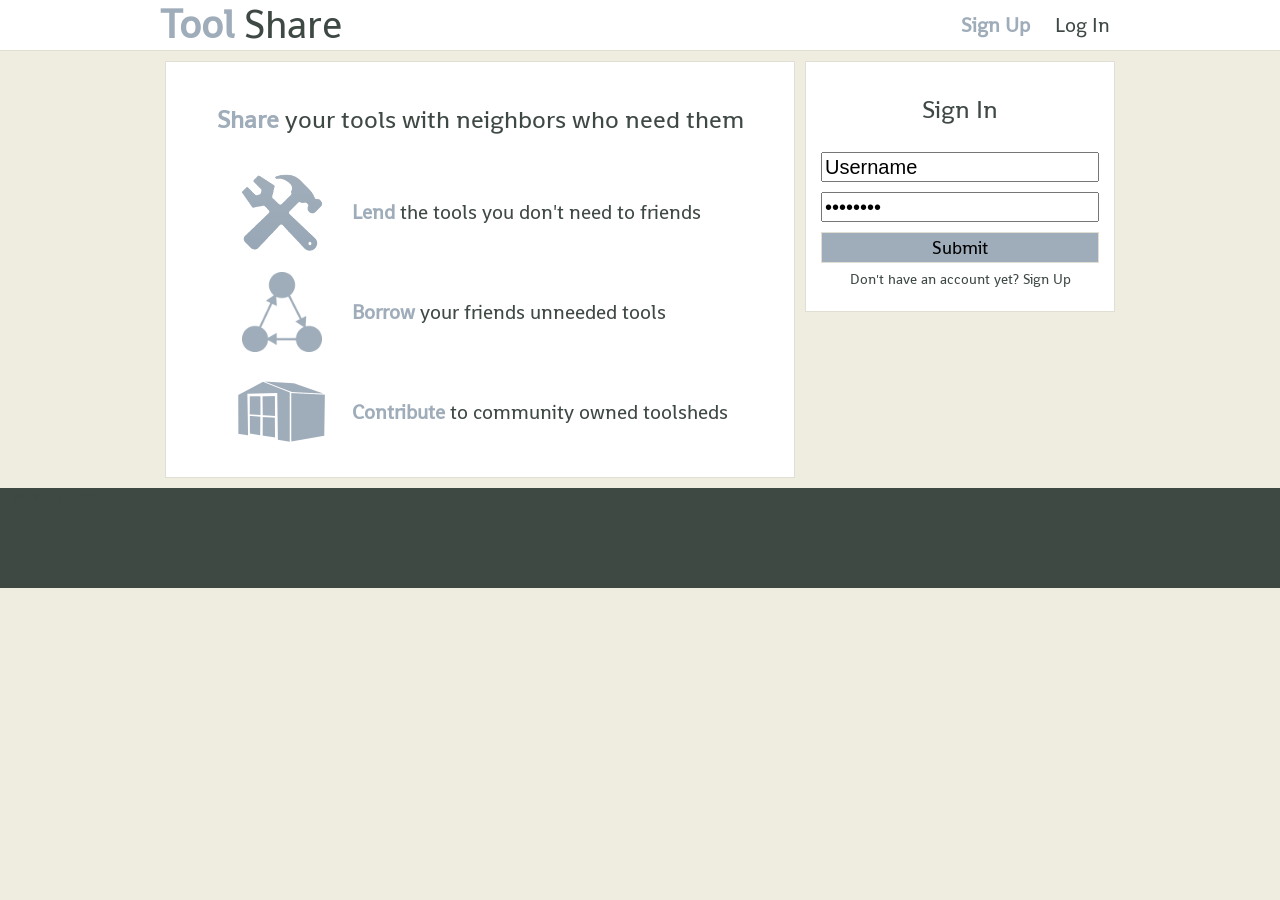
<file: swen/ToolShare/ToolShare/static/index.html>
<!DOCTYPE html5>
<html>
<head>
	<link href="http://fonts.googleapis.com/css?family=Shanti" media="screen" rel="stylesheet" />
	<link rel="stylesheet" type="text/css" href="reset.css" />
	<link rel="stylesheet" type="text/css" href="main.css" />
	<link rel="stylesheet" type="text/css" href="landing.css" />
</head>
<body>
	<div id='header'>
		<div class='max_width centered'>
			<div class='left'>
				<h1><a class='blue'>Tool</a> Share</h1>	
			</div>
			<div class='right' id="menu_area">
				<ul>
					<li><a class='blue'>Sign Up</a></li>
					<li>Log In</li>
				</ul>
			</div>
		</div>
		<div class='float_fix'></div>
	</div>

	<div class='max_width centered'>
		<div class='left two_thirds_width content_box'>
			<div id="promo_box">
				<div id="main_promo_text">
					<h2><a class='blue'>Share</a> your tools with neighbors who need them</h2>
				</div>
				<table>
					<tr>
						<td width="100px" height="100px" style='text-align: center;'>
							<img src="images/toolimage.png" style='height: 80px;' />
						</td>
						<td class='promo_text'>
							<h3><a class='blue'>Lend</a> the tools you don't need to friends</h3>
						</td>
					</tr>
					<tr>
						<td width="100px" height="100px" style='text-align: center;'>
							<img src="images/borrow.png" style='height: 80px;' />
						</td>
						<td class='promo_text'>
							<h3><a class='blue'>Borrow</a> your friends unneeded tools</h3>
						</td>
					</tr>
					<tr>
						<td width="100px" height="100px">
							<img src="images/shed.png" height="100px" />
						</td>
						<td class='promo_text'>
							<h3><a class='blue'>Contribute</a> to community owned toolsheds</h3>
						</td>
					</tr>
				</table>
			</div>
		</div>
		<div class='right one_third_width content_box'>
			<div id="sign_in_box">
				<div>
					<h2>Sign In</h2>
				</div>
				<form method='post' action='#'>
					<div class="sign_in_form_item">
						<div class='right'>
							<input name="username" onfocus="if (this.value=='Username') this.value = ''" onblur="if (this.value=='') this.value = 'Username'" type="text" value="Username">
						</div>
					</div>
					<div class='float_fix'></div>
					<div class="sign_in_form_item">
						<div class='right'>
							<input name="password" onfocus="if (this.value=='Username') this.value = ''" onblur="if (this.value=='') this.value = 'Username'" type="password" value="Username" />
						</div>
					</div>
					<div class='sign_in_form_item'>
						<input type='submit' id='sign_in_submit' />
					</div>
					<div class='float_fix'></div>
				</form>
				<p>
					Don't have an account yet? <a class='blut'>Sign Up</a>
				</p>
				<div id='sign_in_spacer'></div>
			</div>
		</div>
		<div class='float_fix'></div>
	</div>
	<div id="footer">
		This is the footer
	</div>
</body>
</html>
</file>
<file: swen/ToolShare/ToolShare/static/main.css>
body {
	background-color: #efeddf;
	color: #3f4944;
	font-family: 'Shanti', sans-serif;

	height: 100%;
}

html {
	height: 100%;
}

.max_width {
	width: 960px;
}

.centered {
	margin: 0px auto;
}

.blue {
	color: #9facb9;
	font-weight: bold;
}

#header {
	background-color: #fff;	
	margin-bottom: 5px;
	padding-top: 5px;
	padding-bottom: 5px;

	border-bottom: solid 1px #E1DED3;
}

#header h1 {
	font-size: 40px;
	font-weight: normal;
}

#menu_area {
	font-size: 20px;
	padding-top: 10px;
}

#menu_area ul {
	display: inline;
}

#menu_area ul li {
	display: inline;
	padding-left: 10px;
	padding-right: 10px;
}

.left {
	float: left;
}

.right {
	float: right;
}

.one_third_width {
	width: 298px;
}

.two_thirds_width {
	width: 618px;
}

.content_box {
	margin: 5px;
	padding: 5px;
	background-color: #fff;

	border: 1px solid #E1DED3;
}

.float_fix {
	clear: both;
}

#footer {
	margin-top: 5px;
	background-color: #3F4944;
	height: 100px;
}

#flash_box_negative {
	background-color: #df5c53;
	border: 1px solid #cb3025;
}

#flash_box_positive {
	background-color: #5edf53;
	border: 1px solid #33cb25;
}
</file>
<file: swen/ToolShare/ToolShare/static/landing.css>
#promo_box {
	padding: 10px;
}

h2 {
	font-size: 25px;
	text-align: center;
}

h3 {
	font-size: 20px;
}

#promo_box table {
	margin: 0px auto;
}

#promo_box table td {
	vertical-align: middle;
}

#main_promo_text {
	padding-top: 30px;
	padding-bottom: 30px;
}

.promo_text {
	padding-left: 20px;
}

#sign_in_box h2 {
	padding-top: 20px;
	padding-bottom: 20px;
}

#sign_in_box {
	font-size: 18px;
	padding: 10px;
}

#sign_in_box h3 {
	font-size: 20px;
	text-align: center;
	margin: 5px;
}

#sign_in_box input[type="text"], #sign_in_box input[type="password"] {
	width: 278px;
	height: 30px;
	font-size: 20px;
}

#sign_in_box .sign_in_form_item {
	height: 30px;
	padding-top: 10px;
}

#sign_in_box .sign_in_form_text {
	padding-top: 4px;
	display: inline-block;
}

#sign_in_submit {
	background-color: #9facb9;
	width: 278px;
	font-family: 'Shanti', sans-serif;
	font-size: 18px;
	padding-top: 3px;
	padding-bottom: 3px;

	border: 1px solid #E1DED3;
}

#sign_in_box p {
	padding-top: 10px;
	font-size: 14px;
	text-align: center;
}

#sign_in_box #sign_in_spacer {
	height: 10px;
}
</file>
